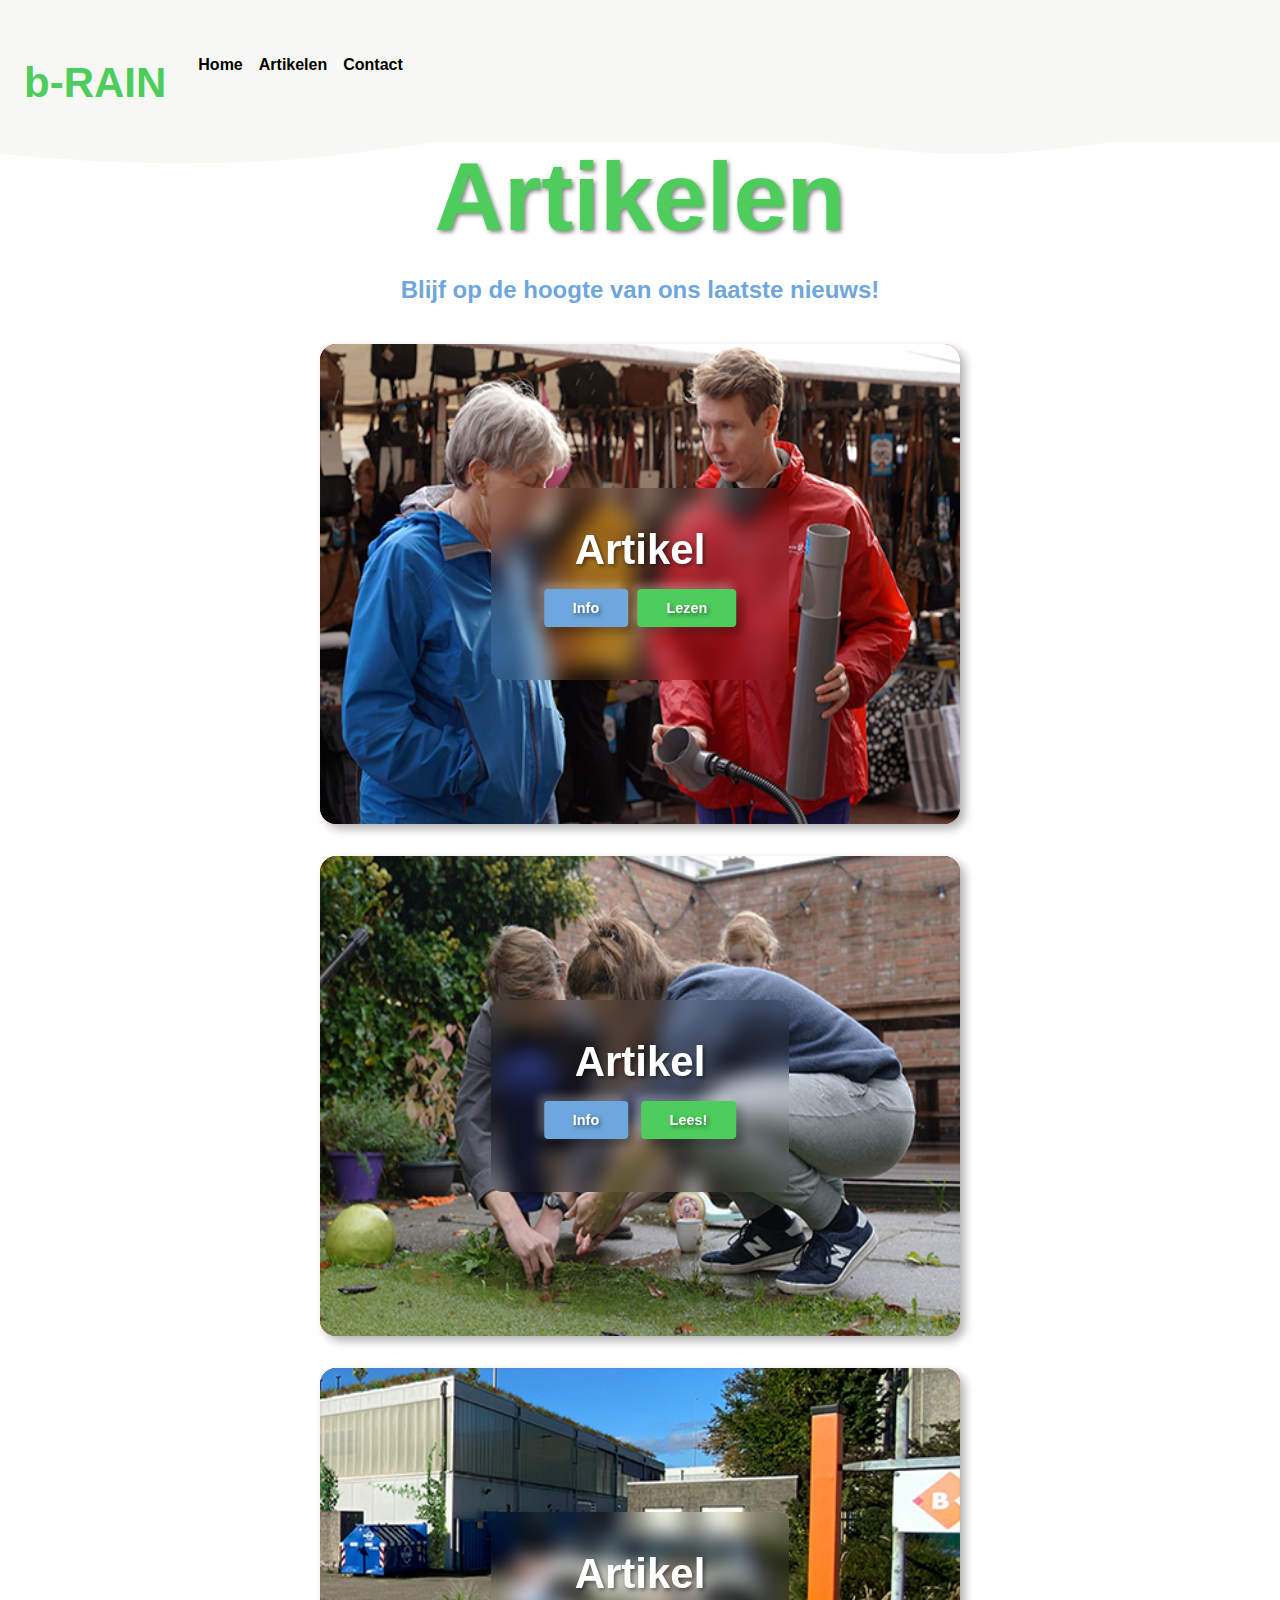
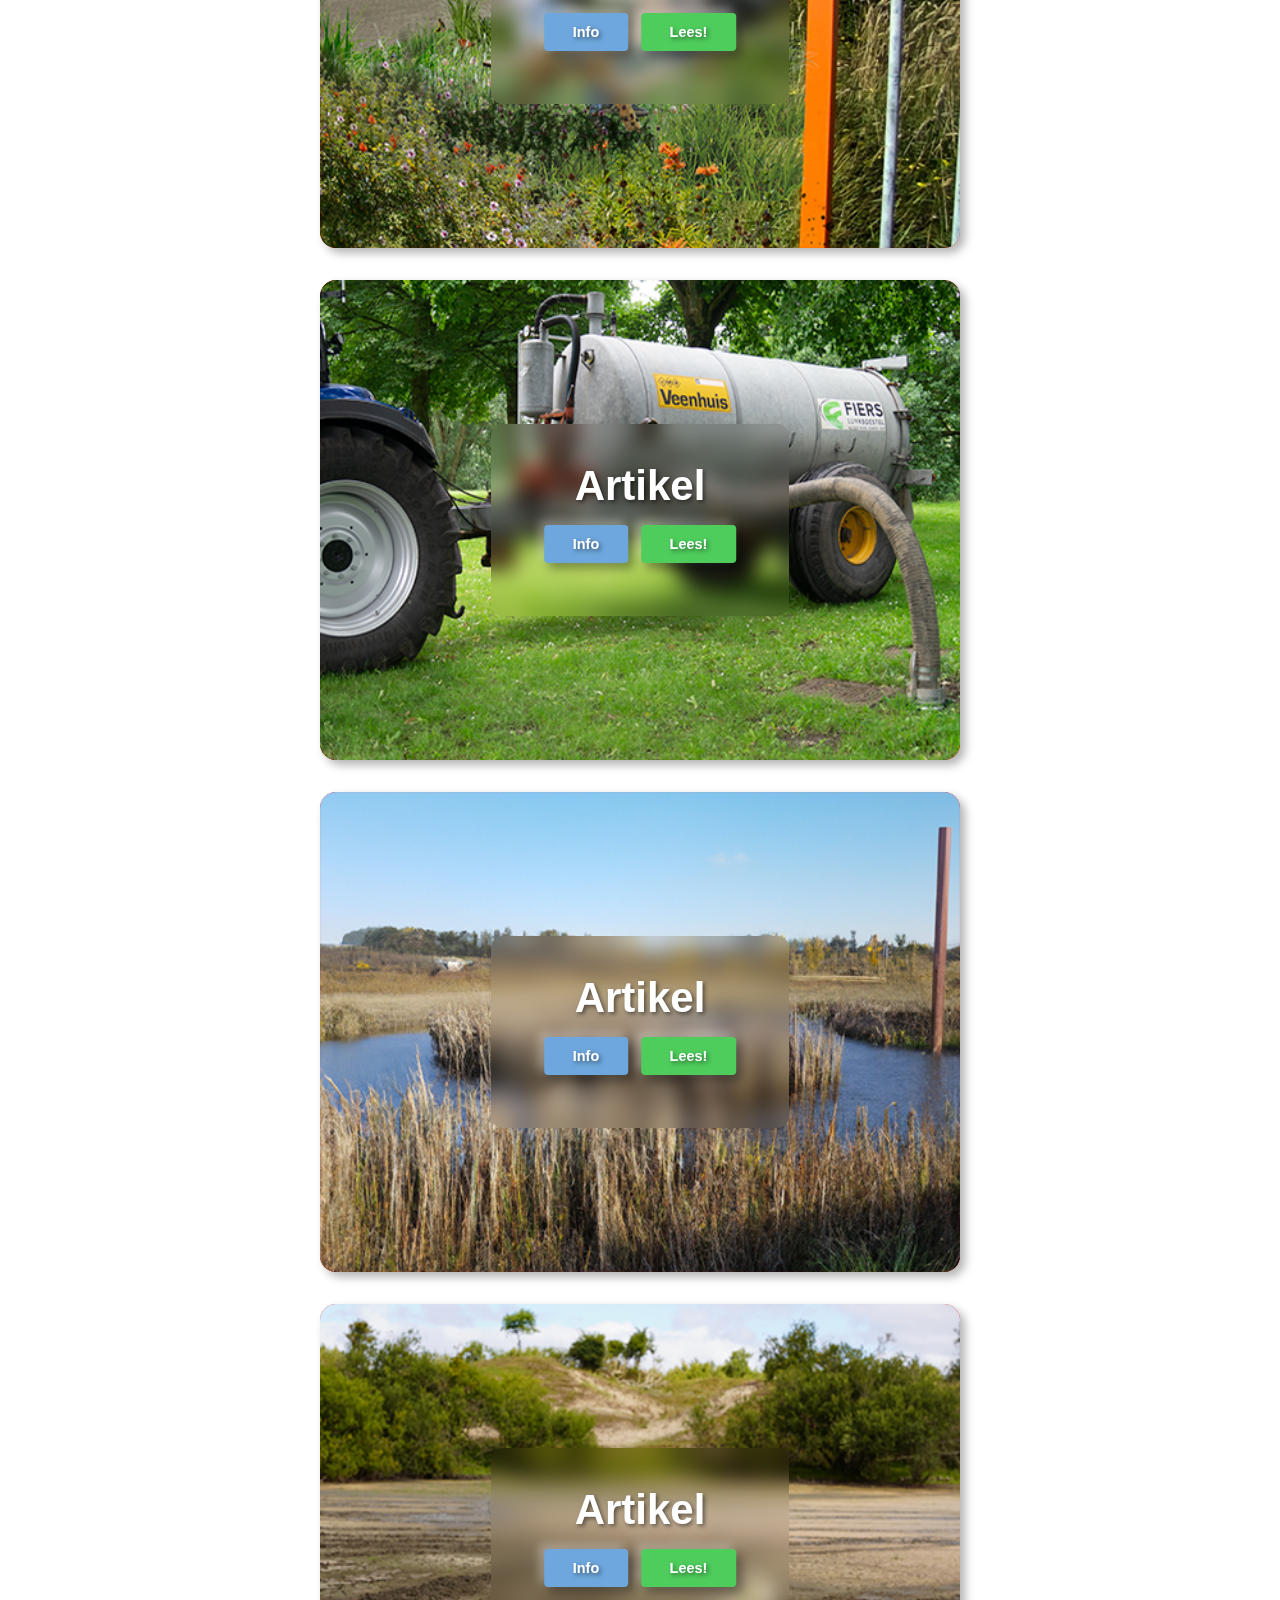
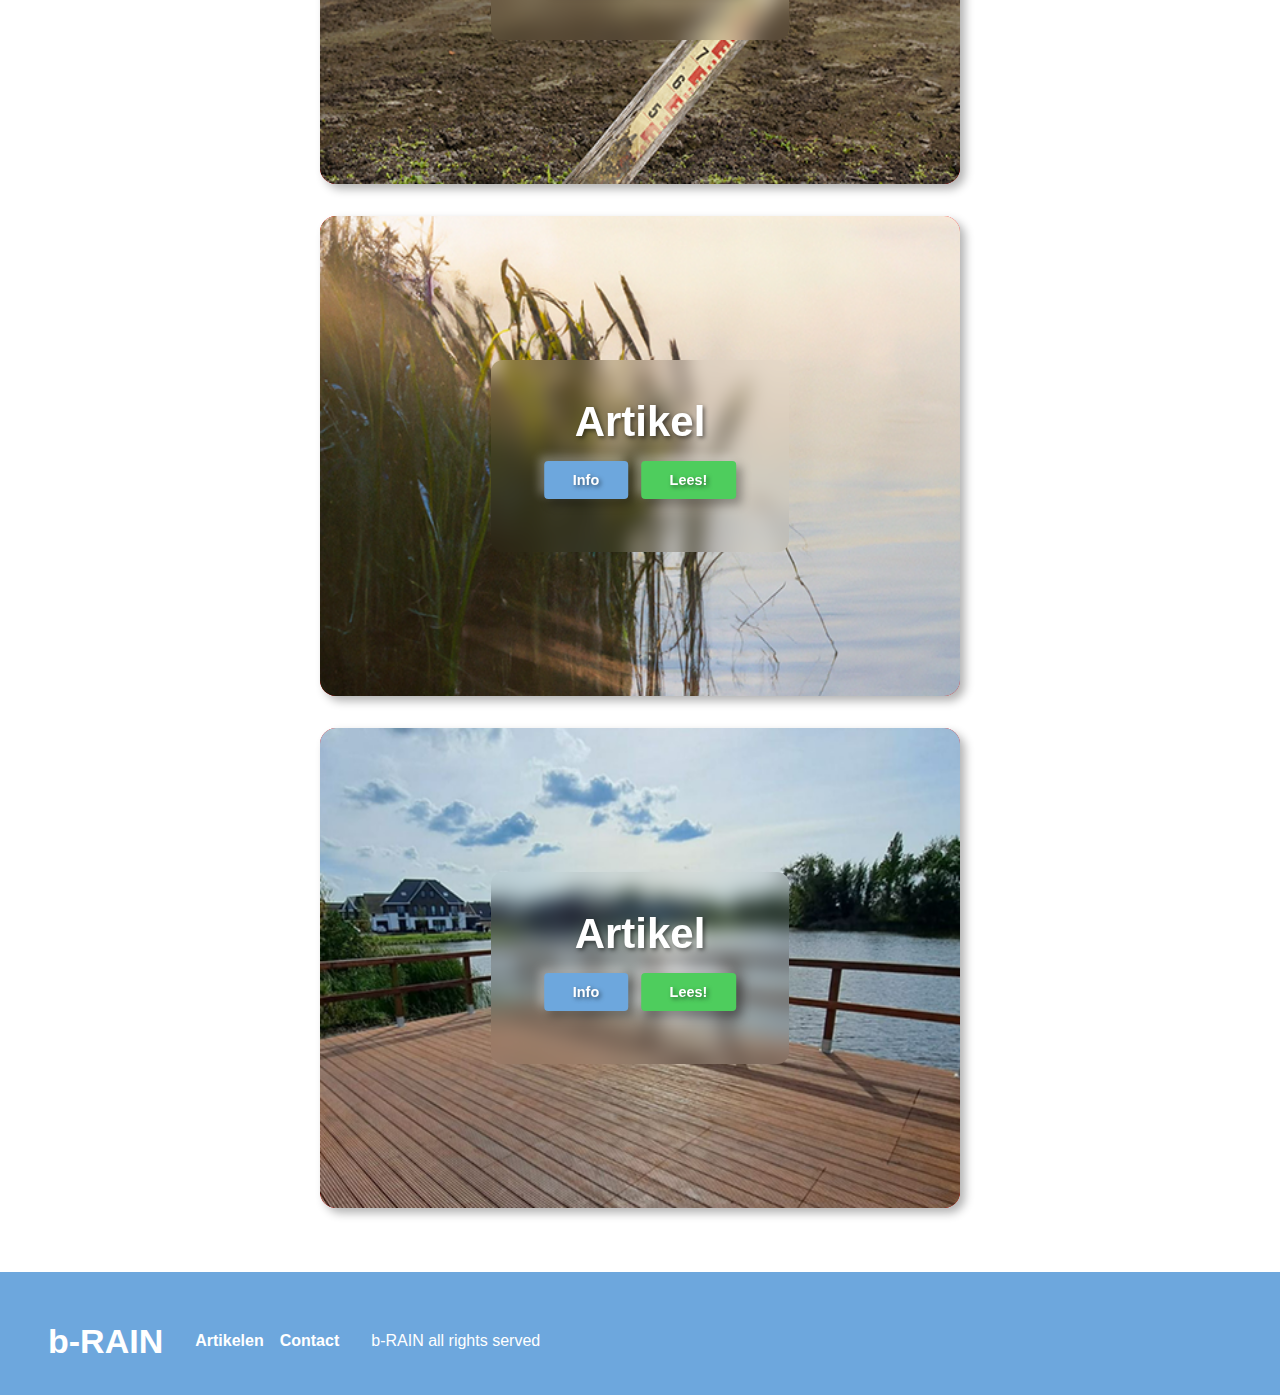
<file: pages/articels.html>
<!DOCTYPE html>
<html lang="en">
<head>
    <meta charset="UTF-8"/>
    <meta name="viewport" content="width=device-width, initial-scale=1.0"/>
    <title>Artikelen</title>
    <script src="../scripts/articles.script.js" defer></script>
    <link rel="stylesheet" href="../styles/articles.style.css"/>
    <!--    <style>-->
    <!--        .grid-container {-->
    <!--            display: grid;-->
    <!--            grid-gap: 20px;-->
    <!--            grid-template-columns: 1fr 1fr 1fr 1fr;-->
    <!--            grid-template-rows: 1fr 1fr 1fr 1fr 1fr 1fr;-->
    <!--            grid-template-areas:-->
    <!--      "article article article article"-->
    <!--       "article article article article"-->
    <!--       "article article article article"-->
    <!--       "article article article article"-->
    <!--       "article article article article"-->
    <!--       "article article article article";-->
    <!--        }-->

    <!--        header {-->
    <!--            grid-area: header;-->
    <!--        }-->

    <!--        nav {-->
    <!--            grid-area: nav;-->
    <!--        }-->

    <!--        main {-->
    <!--            grid-area: main;-->
    <!--        }-->

    <!--        footer {-->
    <!--            grid-area: footer;-->
    <!--        }-->

    <!--    </style>-->
</head>
<body id="basic-layout-8">
<header>
    <section class="header_full">
        <h2> b-RAIN </h2>
        <nav class="hidden">
            <ul>
                <li>
                    <a href="../">Home</a>
                </li>
                <li>
                    <a href="#">Artikelen</a>
                </li>
                <li>
                    <a href="#">Contact</a>
                </li>
            </ul>
        </nav>
    </section>
    <svg id="wave" style="transform:rotate(180deg); transition: 0.3s" viewBox="0 0 1440 80"
         version="1.1" xmlns="http://www.w3.org/2000/svg">
        <defs>
            <linearGradient
                    id="sw-gradient-0" x1="0" x2="0" y1="1" y2="0">
                <stop stop-color="#f7f7f3" offset="0%">
                </stop>
                <stop stop-color="#f7f7f3" offset="100%"></stop>
            </linearGradient>
        </defs>
        <path style="transform:translate(0, 0px); opacity:1" fill="url(#sw-gradient-0)"
              d="M0,80L60,66.7C120,53,240,27,360,28.3C480,30,600,60,720,61.7C840,63,960,37,1080,25C1200,
    13,1320,17,1440,28.3C1560,40,1680,60,1800,71.7C1920,83,2040,87,2160,85C2280,83,2400,77,2520,
    70C2640,63,2760,57,2880,56.7C3000,57,3120,63,3240,58.3C3360,53,3480,37,3600,26.7C3720,17,3840,
    13,3960,25C4080,37,4200,63,4320,76.7C4440,90,4560,90,4680,83.3C4800,77,4920,63,5040,51.7C5160,
    40,5280,30,5400,30C5520,30,5640,40,5760,45C5880,50,6000,50,6120,56.7C6240,63,6360,77,
    6480,76.7C6600,77,6720,63,6840,63.3C6960,63,7080,77,7200,75C7320,73,7440,57,7560,48.3C7680,
    40,7800,40,7920,38.3C8040,37,8160,33,8280,35C8400,37,8520,43,8580,46.7L8640,50L8640,100L8580,
    100C8520,100,8400,100,8280,100C8160,100,8040,100,7920,100C7800,100,7680,100,7560,100C7440,100,
    7320,100,7200,100C7080,100,6960,100,6840,100C6720,100,6600,100,6480,100C6360,100,6240,100,6120,100C6000,
    100,5880,100,5760,100C5640,100,5520,100,5400,100C5280,100,5160,100,5040,100C4920,100,4800,100,
    4680,100C4560,100,4440,100,4320,100C4200,100,4080,100,3960,100C3840,100,3720,100,3600,100C3480,
    100,3360,100,3240,100C3120,100,3000,100,2880,100C2760,100,2640,100,2520,100C2400,100,2280,100,
    2160,100C2040,100,1920,100,1800,100C1680,100,1560,100,1440,100C1320,100,1200,100,1080,100C960,
    100,840,100,720,100C600,100,480,100,360,100C240,100,120,100,60,100L0,100Z"></path>
    </svg>
</header>
<main>
    <h1>Artikelen</h1>
    <p id="titleParagraph">Blijf op de hoogte van ons laatste nieuws!</p>
    <section class="flex-container">
        <article class="flex-item">
            <img src="../assets/images/article1.png">
            <section id="article1" class="articleOverlayText">
                <h2>Artikel</h2>
                <p class="articleOverlayP">Gemeente Amstelveen heeft SPATwater gevraagd om op een innovatieve, creatieve
                    en inclusieve manier elke inwoner van Amstelveen een persoonlijk en op maat gemaakt klimaatadaptief
                    advies te geven.</p>
                <div class="articleA">
                    <button class="articleInfo" data-selector="#article1" onclick="buttonClick(this)">Info</button>
                    <a class=" primary--link">Lezen</a>
                </div>
            </section>
        </article>
        <article class="flex-item">
            <img src="../assets/images/article2.png">
            <section id="article2" class="articleOverlayText">
                <h2>Artikel</h2>
                <p class="articleOverlayP">Gemeente Amstelveen heeft SPATwater gevraagd om op een innovatieve, creatieve
                    en inclusieve manier elke inwoner van Amstelveen een persoonlijk en op maat gemaakt klimaatadaptief
                    advies te geven.</p>
                <div class="articleA">
                    <button class="articleInfo" data-selector="#article2" onclick="buttonClick(this)">Info</button>
                    <a class=" primary--link">Lees!</a>
                </div>
            </section>
        </article>
        <article class="flex-item">
            <img src="../assets/images/article3.png">
            <section id="article3" class="articleOverlayText">
                <h2>Artikel</h2>
                <p class="articleOverlayP">Gemeente Amstelveen heeft SPATwater gevraagd om op een innovatieve, creatieve
                    en inclusieve manier elke inwoner van Amstelveen een persoonlijk en op maat gemaakt klimaatadaptief
                    advies te geven.</p>
                <div class="articleA">
                    <button class="articleInfo" data-selector="#article3" onclick="buttonClick(this)">Info</button>
                    <a class=" primary--link">Lees!</a>
                </div>
            </section>
        </article>
        <article class="flex-item">
            <img src="../assets/images/article4.png">
            <section id="article4" class="articleOverlayText">
                <h2>Artikel</h2>
                <p class="articleOverlayP">Gemeente Amstelveen heeft SPATwater gevraagd om op een innovatieve, creatieve
                    en inclusieve manier elke inwoner van Amstelveen een persoonlijk en op maat gemaakt klimaatadaptief
                    advies te geven.</p>
                <div class="articleA">
                    <button class="articleInfo" data-selector="#article4" onclick="buttonClick(this)">Info</button>
                    <a class=" primary--link">Lees!</a>
                </div>
            </section>
        </article>
        <article class="flex-item">
            <img src="../assets/images/article5.png">
            <section id="article5" class="articleOverlayText">
                <h2>Artikel</h2>
                <p class="articleOverlayP">Gemeente Amstelveen heeft SPATwater gevraagd om op een innovatieve, creatieve
                    en inclusieve manier elke inwoner van Amstelveen een persoonlijk en op maat gemaakt klimaatadaptief
                    advies te geven.</p>
                <div class="articleA">
                    <button class="articleInfo" data-selector="#article5" onclick="buttonClick(this)">Info</button>
                    <a class=" primary--link">Lees!</a>
                </div>
            </section>
        </article>
        <article class="flex-item">
            <img src="../assets/images/article6.png">
            <section id="article6" class="articleOverlayText">
                <h2>Artikel</h2>
                <p class="articleOverlayP">Gemeente Amstelveen heeft SPATwater gevraagd om op een innovatieve, creatieve
                    en inclusieve manier elke inwoner van Amstelveen een persoonlijk en op maat gemaakt klimaatadaptief
                    advies te geven.</p>
                <div class="articleA">
                    <button class="articleInfo" data-selector="#article6" onclick="buttonClick(this)">Info</button>
                    <a class=" primary--link">Lees!</a>
                </div>
            </section>
        </article>
        <article class="flex-item">
            <img src="../assets/images/article7.png">
            <section id="article7" class="articleOverlayText">
                <h2>Artikel</h2>
                <p class="articleOverlayP">Gemeente Amstelveen heeft SPATwater gevraagd om op een innovatieve, creatieve
                    en inclusieve manier elke inwoner van Amstelveen een persoonlijk en op maat gemaakt klimaatadaptief
                    advies te geven.</p>
                <div class="articleA">
                    <button class="articleInfo" data-selector="#article7" onclick="buttonClick(this)">Info</button>
                    <a class=" primary--link">Lees!</a>
                </div>
            </section>
        </article>
        <article class="flex-item">
            <img src="../assets/images/article8.png">
            <section id="article8" class="articleOverlayText">
                <h2>Artikel</h2>
                <p class="articleOverlayP">Gemeente Amstelveen heeft SPATwater gevraagd om op een innovatieve, creatieve
                    en inclusieve manier elke inwoner van Amstelveen een persoonlijk en op maat gemaakt klimaatadaptief
                    advies te geven.</p>
                <div class="articleA">
                    <button class="articleInfo" data-selector="#article8" onclick="buttonClick(this)">Info</button>
                    <a class=" primary--link">Lees!</a>
                </div>
            </section>
        </article>
    </section>


</main>

<footer>
    <div class="content-footer">
        <h3>b-RAIN</h3>
        <ul>
            <li>
                <a href="#"> Artikelen</a>
            </li>
            <li>
                <a href="#"> Contact</a>
            </li>
        </ul>
        <p> b-RAIN all rights served</p>
    </div>

    </div>
</footer>
</body>
</html>
</file>
<file: styles/articles.style.css>
/* main settings */
body{
    margin: 0;
    font-family: Arial, Helvetica, sans-serif;
}
/* root colors */

:root{
    --main: #FFFFFF;
    --primary: #4ECD5D;
    --secondary: #6DA7DD;
    --accent: #ff2f2fb4;
    --greyone: #FAF8F8;
    --dark: #000;
}
/* text styles */

@media (prefers-color-scheme: dark) {
    body {
        background-color: var(--main);
        color: var(--main);
    }
}

/* normal p */
p{
    font-size: 1em;
    font-weight: 400;
}
/* strong p */
.strong{
    font-size: 1em;
    font-weight: 600;
}
/* quote p */
.quote{
    font-size: 1.4em;
    font-weight: 700;
    font-style: italic;
}
/* italic p */
.italic{
    font-style: italic;
}

/* main fonts */
h1{
    font-size: 52px;
    font-weight: 800;
}
h2{
    font-size: 42px;
    font-weight: 700;
}
h3{
    font-size: 34px;
    font-weight: 600;
}
h4{
    font-size: 24px;
    font-weight: 500;
}
/* mobile */
@media  screen and (min-width: 0px) and (max-width: 600px ) {
    h1{
        font-size: 38px;
        font-weight: 800;
    }
    h2{
        font-size: 30px;
        font-weight: 700;
    }
    h3{
        font-size: 24px;
        font-weight: 600;
    }
    h4{
        font-size: 20px;
        font-weight: 500;
    }
}
/* tablet */
@media  screen and (min-width: 600px) and (max-width: 1000px ) {
    h1{
        font-size: 42px;
        font-weight: 800;
    }
    h2{
        font-size: 36px;
        font-weight: 700;
    }
    h3{
        font-size: 30px;
        font-weight: 600;
    }
    h4{
        font-size: 22px;
        font-weight: 500;
    }
}

/* Buttons (not links!)*/
/* primary--button */
.primary--button{
    padding: 0.8em 2em;
    border-radius: 4px;
    border: none;
    background-color: var(--primary);
    color: var(--main);
    font-weight: 600;
    font-size: 1em;
    transform: scale(100%);
    transition: ease-out 0.2s;
}
/* &hover */
.primary--button:hover{
    cursor: pointer;
    background-color: var(--main);
    color: var(--dark);
    transform: scale(97%);
    transition: ease-in 0.2s;
}

/* secondary--button */
.secondary--button{
    padding: 0.8em 2em;
    border-radius: 4px;
    border: none;
    background-color: var(--secondary);
    color: var(--main);
    font-weight: 600;
    font-size: 1em;
    transform: scale(100%);
    transition: ease-out 0.2s;
}
/* &hover */
.secondary--button:hover{
    cursor: pointer;
    background-color: var(--main);
    color: var(--secondary);
    transform: scale(97%);
    transition: ease-in 0.2s;
}

/* light--button */
.light--button{
    padding: 0.8em 2em;
    border-radius: 4px;
    border: none;
    background-color: var(--main);
    color: var(--dark);
    font-weight: 600;
    font-size: 1em;
    transform: scale(100%);
    transition: ease-out 0.2s;
}
/* &hover */
.light--button:hover{
    cursor: pointer;
    background-color: var(--main);
    color: var(--secondary);
    transform: scale(97%);
    transition: ease-in 0.2s;
}

/* dark--button */
.dark--button{
    padding: 0.8em 2em;
    border-radius: 4px;
    border: none;
    background-color: var(--dark);
    color: var(--main);
    font-weight: 600;
    font-size: 1em;
    transform: scale(100%);
    transition: ease-out 0.2s;
}
/* &hover */
.light--button:hover{
    cursor: pointer;
    background-color: var(--primary);
    color: var(--main);
    transform: scale(97%);
    transition: ease-in 0.2s;
}

/* Links (a) styling*/
/* primary--link */
.primary--link{
    padding: 0.8em 2em;
    border-radius: 4px;
    border: none;
    background-color: var(--primary);
    color: var(--main);
    font-weight: 600;
    font-size: 1em;
    transform: scale(100%);
    transition: ease-out 0.2s;
}
/* &hover */
.primary--link:hover{
    cursor: pointer;
    background-color: var(--main);
    color: var(--dark);
    transform: scale(97%);
    transition: ease-in 0.2s;
}

/* secondary--link */
.secondary--link{
    padding: 0.8em 2em;
    border-radius: 4px;
    border: none;
    background-color: var(--secondary);
    color: var(--main);
    font-weight: 600;
    font-size: 1em;
    transform: scale(100%);
    transition: ease-out 0.2s;
}
/* &hover */
.secondary--link:hover{
    cursor: pointer;
    background-color: var(--main);
    color: var(--secondary);
    transform: scale(97%);
    transition: ease-in 0.2s;
}
/* light--link */
.light--link{
    padding: 0.8em 2em;
    border-radius: 4px;
    border: none;
    background-color: var(--main);
    color: var(--dark);
    font-weight: 600;
    font-size: 1em;
    transform: scale(100%);
    transition: ease-out 0.2s;
}
/* &hover */
.light--link:hover{
    cursor: pointer;
    background-color: var(--main);
    color: var(--secondary);
    transform: scale(97%);
    transition: ease-in 0.2s;
}

/* dark--link */
.dark--link{
    padding: 0.8em 2em;
    border-radius: 4px;
    border: none;
    background-color: var(--dark);
    color: var(--main);
    font-weight: 600;
    font-size: 1em;
    transform: scale(100%);
    transition: ease-out 0.2s;
}
/* &hover */
.light--link:hover{
    cursor: pointer;
    background-color: var(--primary);
    color: var(--main);
    transform: scale(97%);
    transition: ease-in 0.2s;
}
/* end main settings */
/* header */
header{
    padding: 1.5em 0em 0em 0em;
    z-index: 99;
    position: sticky;
    background-color: #f7f7f3;
    top: 0;
}
header svg{
    position: absolute;
    z-index: 0;

}

.header_full{
    max-width: 1232px;
    padding: 0 1em;
    display: flex;
    margin: 0 auto;
    align-items: center;
    gap: 2em;
    z-index: 8;
    position: relative;
}
.header_full ul{
    padding-inline-start: 0px;
    list-style-type: none;
    display: flex;
    gap: 1em;
    z-index: 4;
    margin-top: -1.2em;

}

.header_full h2{
    color: var(--primary);
}
.header_full a{
    text-decoration: none;
    color: var(--dark);
    font-weight: 600;
    font-size: 16px;
}
.header_full a:hover{
    color: var(--primary);
}
@media screen and (min-width: 1000px) {
    header svg{
        position: absolute;
        z-index: 0;
        margin-top: -34px;

    }
}
/*End of header */

/*main / articles*/
main{
    padding-top: 0;
    text-align: center;
}

main h1{
    font-size: 6em;
    color: var(--primary);
    margin: 0;
    text-shadow: 2px 2px 4px rgba(0, 0, 0, 0.5); /* x-offset, y-offset, vervaging, kleur */}

#titleParagraph{
    color: var(--secondary);
    font-weight: bold;
    font-size: 1.5em;
    /*text-shadow: 1px 1px 2px rgba(0, 0, 0, 0.5); !* x-offset, y-offset, vervaging, kleur *!*/

}

.flex-container {
    display: flex;
    flex-direction: row;
    flex-wrap: wrap;
    justify-content: center;
    align-items: center;
}

.flex-item {

    position: relative;
    display: flex;
    justify-content: center;
    align-items: center;

    width: 40em;
    height: 30em;
    border-radius: 1em;
    /*max-width: calc(25% - 10px);*/
    /*max-height: 40em;*/
    margin: 1em;
    box-sizing: border-box;
    background-color: red; /* Zorg ervoor dat dit overeenkomt met de kleur in je HTML-structuur */
    /* Voeg andere stijlen toe aan je flex-items indien nodig */
    box-shadow: 5px 5px 10px rgba(0, 0, 0, 0.3);

}

/*.flex-item:hover{*/
/*    scale: 1.1;*/
/*    transition: linear 0.2s;*/
/*}*/

.flex-item img{
    max-width: 100%;
    height: 100%;
    border-radius: 1em;
}

.articleOverlayText{
    font-size: 3em;
    position: absolute;
    padding: 0.8em;
    top: 50%;
    left: 50%;
    transform: translate(-50%, -50%);
    color: var(--main);
    background-color: rgba(128, 128, 128, 00); /* Grijs met 50% transparantie */    border-radius: 0.25em;
    text-align: center;
    backdrop-filter: blur(10px); /* Voeg een blur van 10 pixels toe aan de achtergrond */
    transition: linear 1s;
    text-shadow: 2px 2px 4px rgba(0, 0, 0, 0.5); /* x-offset, y-offset, vervaging, kleur */
}

.articleOverlayText h2{
    margin: 0;
    font-weight: bold;

}

.articleOverlayText p{
    display: none;
}

.articleOverlayText .primary--link,
.articleOverlayText .secondary--link {
    font-size: 0.2em;
}

.articleDescription{
    font-size: 3em;
    align-items: center;
    position: absolute;
    width: 100%;
    height: 100%;
    margin: 0;
    top: 50%;
    left: 50%;
    transform: translate(-50%, -50%);
    color: var(--main);
    background-color: rgba(128, 128, 128, 0.8); /* Grijs met 50% transparantie */    border-radius: 0.25em;
    text-align: center;
    backdrop-filter: blur(10px); /* Voeg een blur van 10 pixels toe aan de achtergrond */
    transition: linear 0.5s;
    padding: 0.3em;
    display: flex;
    flex-direction: column;
    justify-content: center;
    box-shadow: 5px 5px 10px rgba(0, 0, 0, 0.3), -5px -5px 10px rgba(255, 255, 255, 0.3);

}

.articleDescription h2{
    margin: 0  0 0.5em 0;
    text-shadow: 2px 2px 4px rgba(0, 0, 0, 0.5); /* x-offset, y-offset, vervaging, kleur */

}

.articleDescription .articleInfo {
    background-color: red;
}

.articleOverlayP{
    font-size: 0.5em;
    margin: 0;
    line-height: 1.5;
    text-shadow: 2px 2px 4px rgba(0, 0, 0, 0.5); /* x-offset, y-offset, vervaging, kleur */


}



.articleA{
    display: flex;
    justify-content: space-between;
    margin: 0.3em;
    width: 4em;
    height: 0.8em;
}

.articleInfo{
    padding: 0.8em 2em;
    border-radius: 4px;
    border: none;
    background-color: var(--secondary);
    color: var(--main);
    font-weight: 600;
    font-size: 1em;
    transform: scale(100%);
    transition: ease-out 0.2s;
    text-shadow: 2px 2px 4px rgba(0, 0, 0, 0.5); /* x-offset, y-offset, vervaging, kleur */
}

/* &hover */
.articleInfo:hover{
    cursor: pointer;
    background-color: var(--main);
    color: var(--secondary);
    transform: scale(97%);
    transition: ease-in 0.2s;
}

.articleA .primary--link,
.articleA .articleInfo {
    font-size: 0.3em;
    box-shadow: 5px 5px 10px rgba(0, 0, 0, 0.3), -5px -5px 10px rgba(255, 255, 255, 0.3);

}

@media screen and (max-width: 600px) {
    .flex-item {
        width: 30em;
        height: 20em;
    }
}

@media screen and (max-width: 400px) {
    .flex-item {
        width: 25em;
        height: 15em;
    }

    .articleDescription h2{
        margin: 0  0 0.5em 0;
    }

    .articleOverlayP{
        font-size: 0.3em;
        margin: 0;
        line-height: 1.5;

    }

}

/*@media screen and (max-width: 1360px) {*/
/*    .flex-item {*/
/*        !*width: calc(40.00% - 10px); !* Verander naar 33.33% voor 3 items per rij op kleinere schermen *!*!*/
/*    }*/
/*}*/




/*@media screen and (max-width: 700px) {*/
/*    .flex-container{*/
/*        flex-direction: column;*/
/*        align-items: center;*/
/*    }*/

/*    .flex-item {*/

/*    }*/
/*}*/
/*end of main / articles*/

/* footer */
footer{
    background-color: var(--secondary);
    padding: 1em 2em  0em;
    margin-top: 3em;
}

footer .content-footer{
    max-width: 1232px;
    margin: 0 auto;
    display: flex;
    padding: 0em 1em;
    gap: 32px;
    align-items: center;
    flex-wrap: wrap;

}
.content-footer > h3 {
    color: var(--main);
}
.content-footer > p {
    color: var(--main);

}
.content-footer ul{
    padding-inline-start: 0px;
    list-style-type: none;
    display: flex;
    gap: 1em;

}
.content-footer  a{
    text-decoration: none;
    color: var(--main);
    font-weight: 600;
    font-size: 16px;
}
.content-footer  a:hover{
    color: var(--greyone);
}

@media  screen and (min-width: 0px) and (max-width: 600px ) {
    footer{

        height: max-content;
    }

    footer .content-footer{
        display: flex;
        flex-direction: column;
        padding: 0em 1em;
        gap: 0.3em;
        align-items: center;

    }
    .content-footer h3{
        color: var(--main);
    }
    .content-footer ul{
        padding-inline-start: 0px;
        list-style-type: none;
        display: flex;
        gap: 1em;

    }
}
/*end footer*/
</file>
